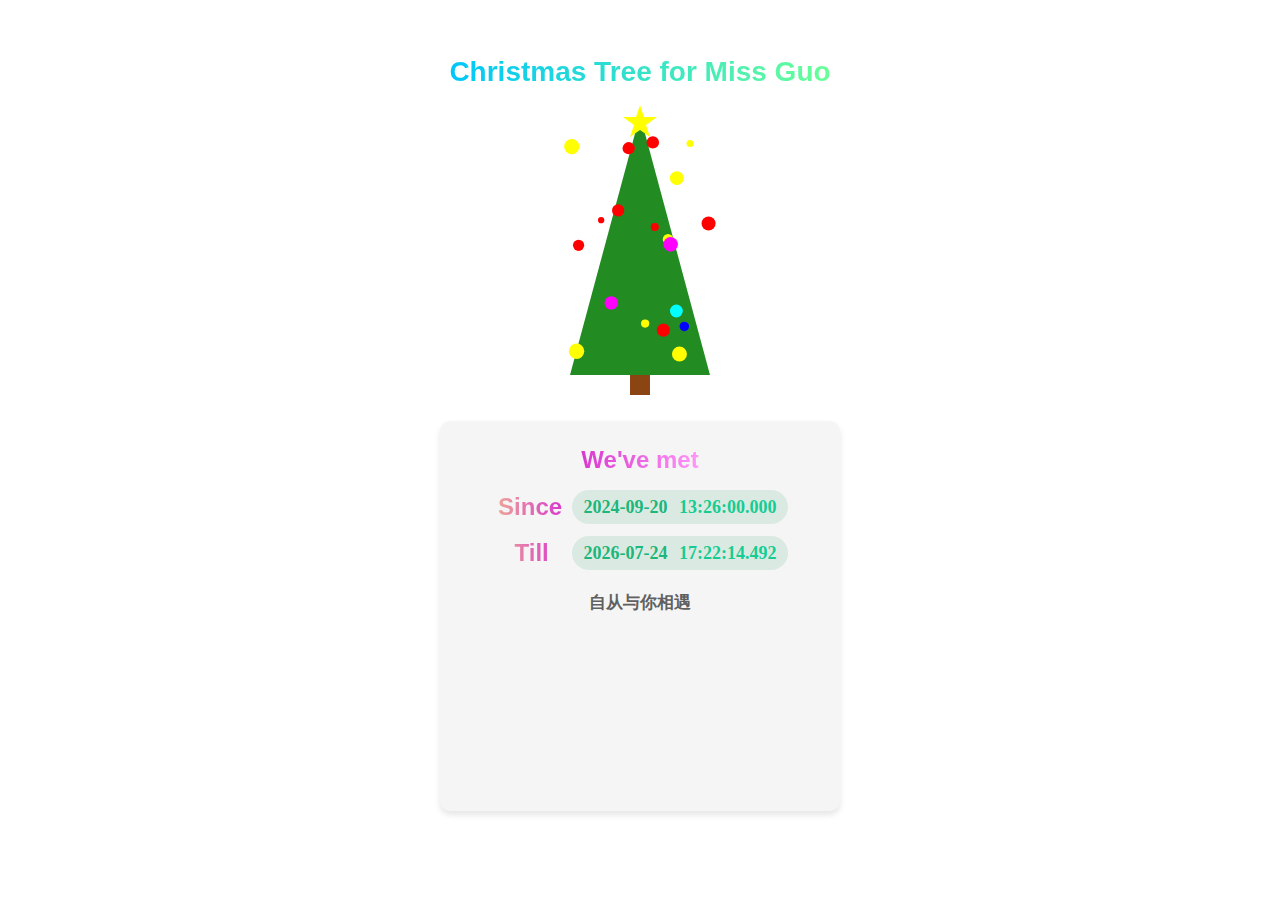
<file: christmas-tree/index.html>
<!DOCTYPE html>
<html lang="en">

<head>
  <meta charset="UTF-8">
  <link rel="icon" href="./assets/Earth-BNjvh4bF.png">
  <meta name="viewport" content="width=device-width, initial-scale=1.0">
  <title>Planted by YYY</title>
  <script type="module" crossorigin src="./assets/index-CvtC-d6G.js"></script>
  <link rel="stylesheet" crossorigin href="./assets/index-DmWhHCSO.css">
</head>

<body>
  <div id="app"></div>
</body>

</html>
</file>
<file: christmas-tree/assets/index-DmWhHCSO.css>
.christmas-tree-container[data-v-b514530f]{height:auto;margin-bottom:20px}@keyframes twinkle-b514530f{0%{opacity:.5}50%{opacity:1}to{opacity:.5}}circle[data-v-b514530f]{animation:twinkle-b514530f 2s infinite}.title[data-v-b514530f]{font-size:28px;font-weight:600;margin-top:10px}.counter-container-wrapper[data-v-a4a06e9c]{width:100%;max-width:400px;height:350px;margin:0 20px}.counter-container[data-v-a4a06e9c]{width:100%;height:100%;padding:20px 0;background-color:#f5f5f5;border-radius:10px;box-shadow:0 4px 6px #0000001a;overflow:hidden}.infotext[data-v-a4a06e9c]{font-size:24px;font-weight:600}.time-row[data-v-a4a06e9c]{display:flex;justify-content:center;align-items:center}.time-label[data-v-a4a06e9c]{width:70px;text-align:right;margin-right:10px}.beat-row[data-v-a4a06e9c]{display:flex;justify-content:center;align-items:baseline;flex-wrap:wrap;column-gap:6px;margin:0}.maintitle[data-v-a4a06e9c]{font-size:17px;font-weight:700;color:#606060;margin:5px 0}.subtitle[data-v-a4a06e9c]{font-size:16px;color:#606060}.time-text-date[data-v-a4a06e9c]{font-family:Inconsolata,Consolas,Monaco;font-size:18px;font-weight:700;color:#1db67b}.time-text-clock[data-v-a4a06e9c]{font-family:Consolas,Monaco;font-size:18px;font-weight:700;color:#17cc93}.beat-count[data-v-a4a06e9c]{font-size:20px;color:#d03050}.beat-count[data-v-a4a06e9c] .n-statistic-value{display:inline-flex;align-items:baseline}.beat-count[data-v-a4a06e9c] .n-statistic-value__prefix,.beat-count[data-v-a4a06e9c] .n-statistic-value__content,.beat-count[data-v-a4a06e9c] .n-statistic-value__suffix{font-size:24px;line-height:1}.fade-enter-active[data-v-a4a06e9c],.fade-leave-active[data-v-a4a06e9c]{transition:opacity .5s ease}.fade-enter-from[data-v-a4a06e9c],.fade-leave-to[data-v-a4a06e9c]{opacity:0}.fade-up-enter-active[data-v-a4a06e9c],.fade-up-leave-active[data-v-a4a06e9c]{transition:all .5s ease}.fade-up-enter-from[data-v-a4a06e9c],.fade-up-leave-to[data-v-a4a06e9c]{opacity:0;transform:translateY(20px)}.fade-up-enter-to[data-v-a4a06e9c],.fade-up-leave-from[data-v-a4a06e9c]{opacity:1;transform:translateY(0)}body{margin:0;padding:0;overflow-x:hidden}#app{display:flex;flex-direction:column;align-items:center;text-align:center;width:100%;padding:20px;box-sizing:border-box;font-family:Arial,sans-serif}h1{margin-bottom:20px}
</file>
